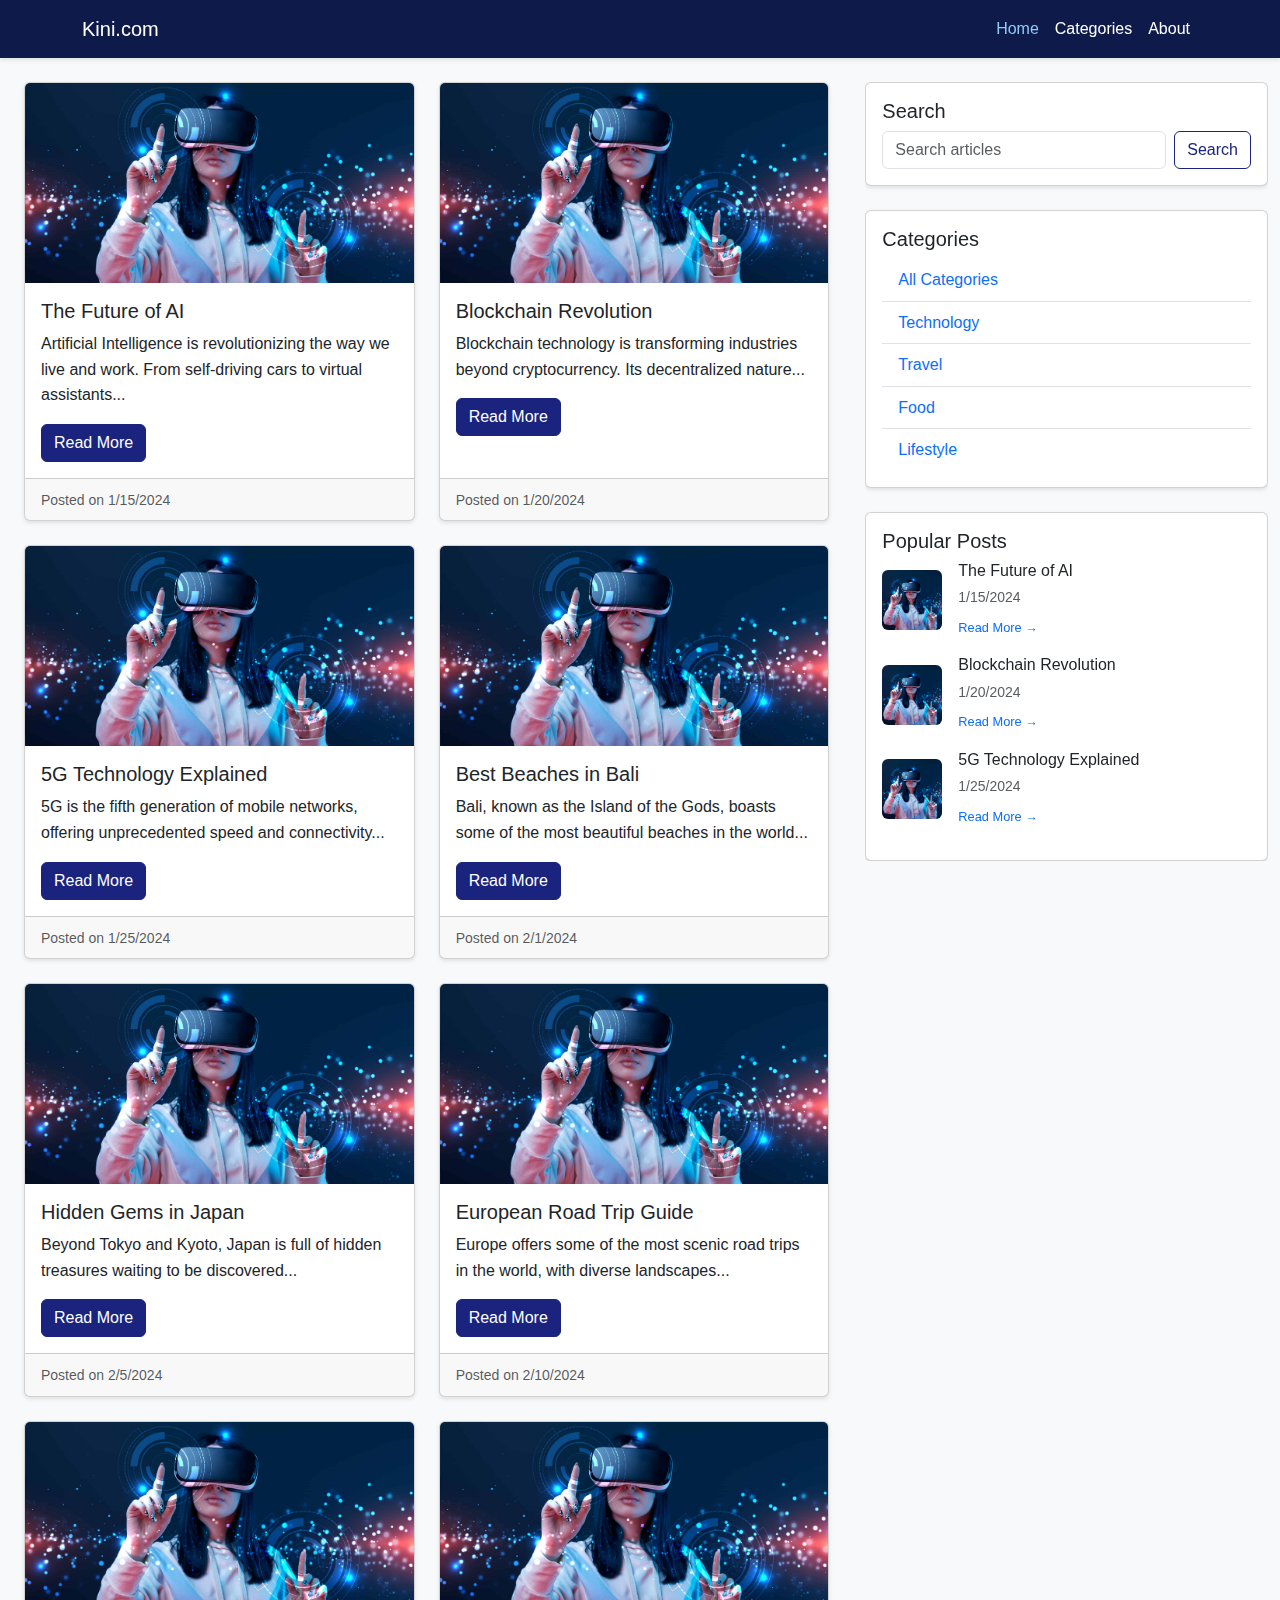
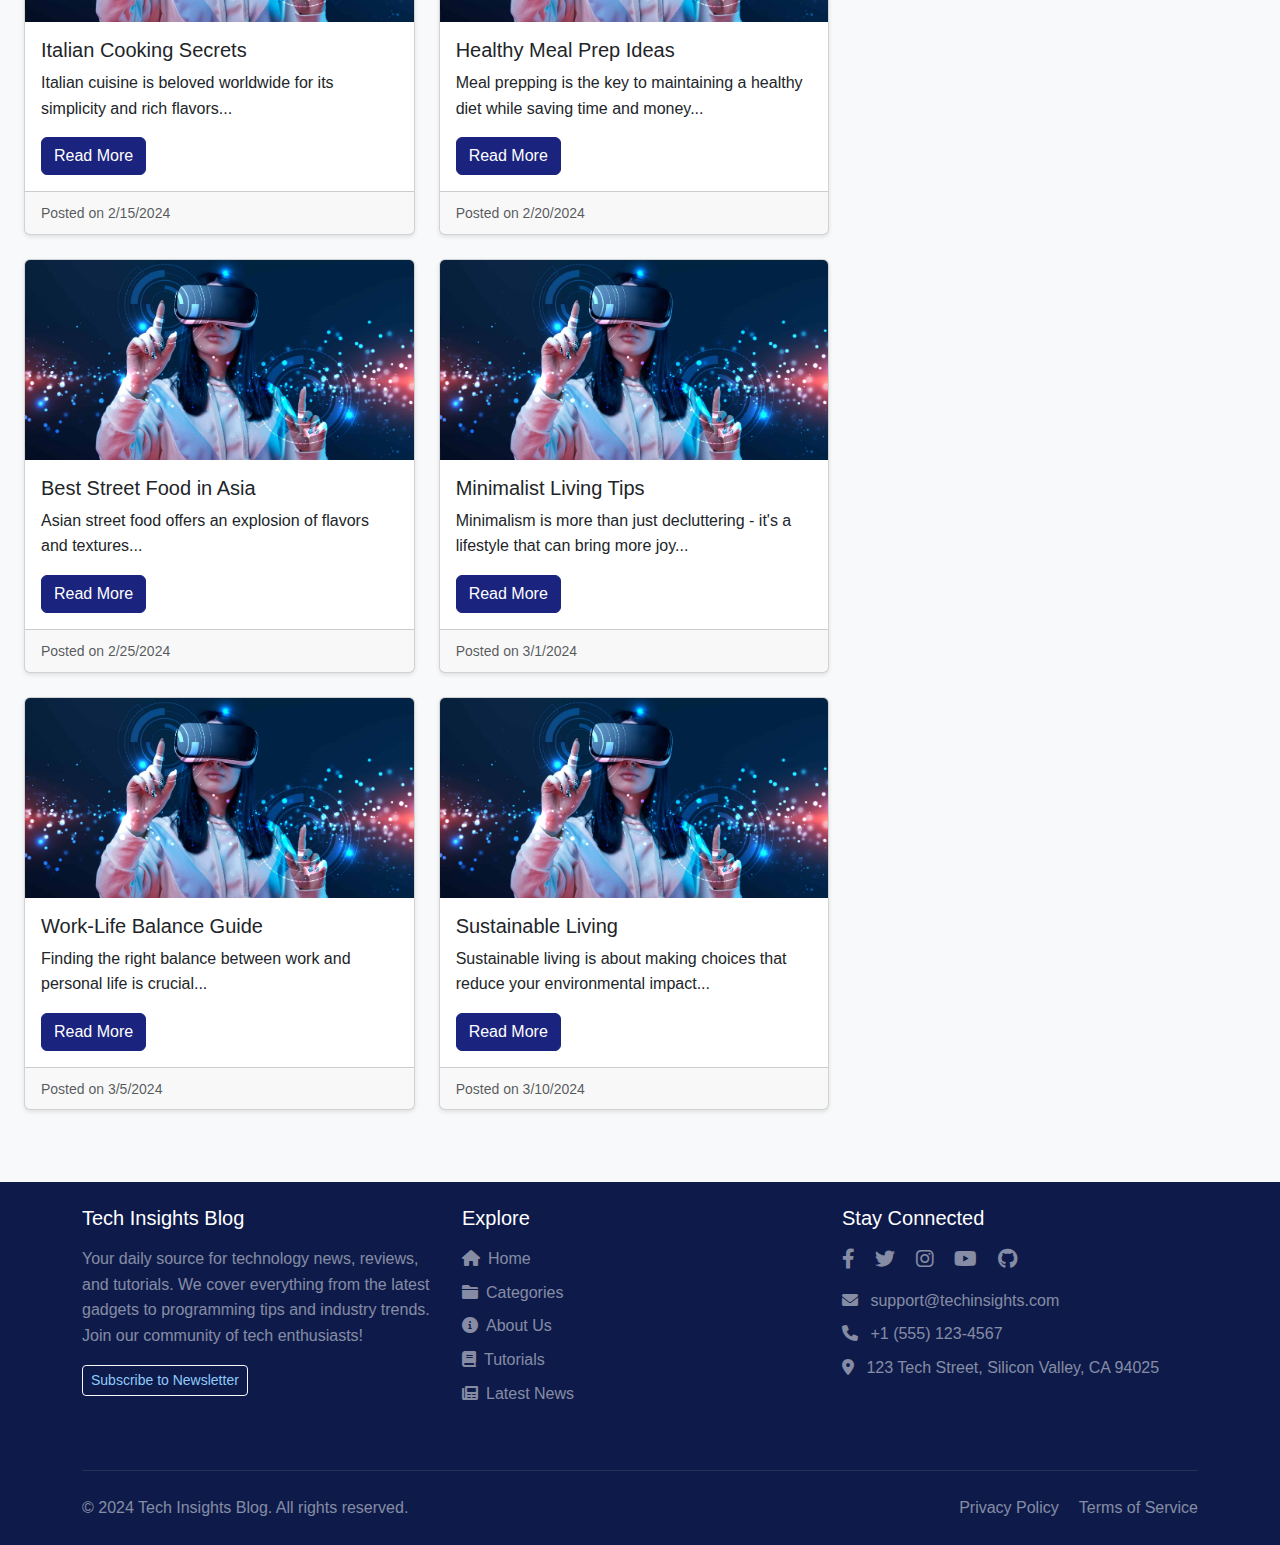
<file: index.html>
<!DOCTYPE html>
<html lang="en">
<head>
    <meta charset="UTF-8">
    <meta name="viewport" content="width=device-width, initial-scale=1.0">
    <title>Kini.com</title>
    <!-- Bootstrap CSS -->
    <link href="https://cdn.jsdelivr.net/npm/bootstrap@5.3.0/dist/css/bootstrap.min.css" rel="stylesheet">
    <!-- Font Awesome -->
    <link rel="stylesheet" href="https://cdnjs.cloudflare.com/ajax/libs/font-awesome/6.0.0/css/all.min.css">
    <!-- Custom CSS -->
    <link rel="stylesheet" href="styles.css">
</head>
<body>
    <!-- Navigation -->
    <nav class="navbar navbar-expand-lg navbar-dark bg-dark">
        <div class="container">
            <a class="navbar-brand" href="#">Kini.com</a>
            <button class="navbar-toggler" type="button" data-bs-toggle="collapse" data-bs-target="#navbarNav">
                <span class="navbar-toggler-icon"></span>
            </button>
            <div class="collapse navbar-collapse" id="navbarNav">
                <ul class="navbar-nav ms-auto">
                    <li class="nav-item">
                        <a class="nav-link active" href="#">Home</a>
                    </li>
                    <li class="nav-item">
                        <a class="nav-link" href="categories.html">Categories</a>
                    </li>
                    <li class="nav-item">
                        <a class="nav-link" href="about.html">About</a>
                    </li>
                </ul>
            </div>
        </div>
    </nav>

    <!-- Main Content -->
    <div class="container-fluid mt-4">
        <div class="row">
            <!-- Left Column - Main Content -->
            <div class="col-md-8">
                <div class="container">
                    <div class="row">
                        <!-- Article Card 1 -->
                        <div class="col-md-6 mb-4">
                            <div class="card h-100">
                                <img src="presenter.jpg" class="card-img-top" alt="Article Image">
                                <div class="card-body">
                                    <h5 class="card-title">Article Title 1</h5>
                                    <p class="card-text">Lorem ipsum dolor sit amet, consectetur adipiscing elit. Sed do eiusmod tempor incididunt ut labore et dolore magna aliqua.</p>
                                    <a href="article.html" class="btn btn-primary">Read More</a>
                                </div>
                                <div class="card-footer">
                                    <small class="text-muted">Posted on January 1, 2024</small>
                                </div>
                            </div>
                        </div>
                        <!-- Article Card 2 -->
                        <div class="col-md-6 mb-4">
                            <div class="card h-100">
                                <img src="presenter.jpg" class="card-img-top" alt="Article Image">
                                <div class="card-body">
                                    <h5 class="card-title">Article Title 2</h5>
                                    <p class="card-text">Ut enim ad minim veniam, quis nostrud exercitation ullamco laboris nisi ut aliquip ex ea commodo consequat.</p>
                                    <a href="article.html" class="btn btn-primary">Read More</a>
                                </div>
                                <div class="card-footer">
                                    <small class="text-muted">Posted on January 2, 2024</small>
                                </div>
                            </div>
                        </div>
                    </div>
                </div>
            </div>

            <!-- Right Column - Sidebar -->
            <div class="col-md-4">
                <div class="sticky-sidebar">
                    <!-- Search -->
                    <div class="card mb-4">
                        <div class="card-body">
                            <h5 class="card-title">Search</h5>
                            <form class="d-flex" onsubmit="handleSearch(event)">
                                <input class="form-control me-2" type="search" placeholder="Search articles" id="searchInput">
                                <button class="btn btn-outline-primary" type="submit">Search</button>
                            </form>
                        </div>
                    </div>

                    <!-- Categories -->
                    <div class="card mb-4">
                        <div class="card-body">
                            <h5 class="card-title">Categories</h5>
                            <ul class="list-group list-group-flush">
                                <li class="list-group-item">
                                    <a href="#" class="text-decoration-none category-link" data-category="all">All Categories</a>
                                </li>
                                <li class="list-group-item">
                                    <a href="#" class="text-decoration-none category-link" data-category="technology">Technology</a>
                                </li>
                                <li class="list-group-item">
                                    <a href="#" class="text-decoration-none category-link" data-category="travel">Travel</a>
                                </li>
                                <li class="list-group-item">
                                    <a href="#" class="text-decoration-none category-link" data-category="food">Food</a>
                                </li>
                                <li class="list-group-item">
                                    <a href="#" class="text-decoration-none category-link" data-category="lifestyle">Lifestyle</a>
                                </li>
                            </ul>
                        </div>
                    </div>

                    <!-- Popular Posts -->
                    <div class="card">
                        <div class="card-body">
                            <h5 class="card-title">Popular Posts</h5>
                            <div id="popularPosts">
                                <!-- Popular posts will be loaded here -->
                            </div>
                        </div>
                    </div>
                </div>
            </div>
        </div>
    </div>

    <!-- Footer -->
    <footer class="bg-dark text-white mt-5 py-4">
        <div class="container">
            <div class="row">
                <!-- About Section -->
                <div class="col-md-4 mb-4">
                    <h5 class="mb-3 text-white">Tech Insights Blog</h5>
                    <p class="text-white-50">Your daily source for technology news, reviews, and tutorials. We cover everything from the latest gadgets to programming tips and industry trends. Join our community of tech enthusiasts!</p>
                    <div class="mt-3">
                        <a href="#" class="btn btn-outline-light btn-sm">Subscribe to Newsletter</a>
                    </div>
                </div>

                <!-- Quick Links -->
                <div class="col-md-4 mb-4">
                    <h5 class="mb-3 text-white">Explore</h5>
                    <ul class="list-unstyled">
                        <li class="mb-2">
                            <a href="index.html" class="text-decoration-none text-white-50 hover-white">
                                <i class="fas fa-home me-2"></i>Home
                            </a>
                        </li>
                        <li class="mb-2">
                            <a href="categories.html" class="text-decoration-none text-white-50 hover-white">
                                <i class="fas fa-folder me-2"></i>Categories
                            </a>
                        </li>
                        <li class="mb-2">
                            <a href="about.html" class="text-decoration-none text-white-50 hover-white">
                                <i class="fas fa-info-circle me-2"></i>About Us
                            </a>
                        </li>
                        <li class="mb-2">
                            <a href="#" class="text-decoration-none text-white-50 hover-white">
                                <i class="fas fa-book me-2"></i>Tutorials
                            </a>
                        </li>
                        <li class="mb-2">
                            <a href="#" class="text-decoration-none text-white-50 hover-white">
                                <i class="fas fa-newspaper me-2"></i>Latest News
                            </a>
                        </li>
                    </ul>
                </div>

                <!-- Contact & Social -->
                <div class="col-md-4 mb-4">
                    <h5 class="mb-3 text-white">Stay Connected</h5>
                    <div class="mb-3">
                        <a href="#" class="text-decoration-none text-white-50 me-3 hover-white">
                            <i class="fab fa-facebook-f fa-lg"></i>
                        </a>
                        <a href="#" class="text-decoration-none text-white-50 me-3 hover-white">
                            <i class="fab fa-twitter fa-lg"></i>
                        </a>
                        <a href="#" class="text-decoration-none text-white-50 me-3 hover-white">
                            <i class="fab fa-instagram fa-lg"></i>
                        </a>
                        <a href="#" class="text-decoration-none text-white-50 me-3 hover-white">
                            <i class="fab fa-youtube fa-lg"></i>
                        </a>
                        <a href="#" class="text-decoration-none text-white-50 hover-white">
                            <i class="fab fa-github fa-lg"></i>
                        </a>
                    </div>
                    <div class="mb-2">
                        <i class="fas fa-envelope me-2 text-white-50"></i>
                        <span class="text-white-50">support@techinsights.com</span>
                    </div>
                    <div class="mb-2">
                        <i class="fas fa-phone me-2 text-white-50"></i>
                        <span class="text-white-50">+1 (555) 123-4567</span>
                    </div>
                    <div>
                        <i class="fas fa-map-marker-alt me-2 text-white-50"></i>
                        <span class="text-white-50">123 Tech Street, Silicon Valley, CA 94025</span>
                    </div>
                </div>
            </div>
            <hr class="my-4 border-secondary">
            <div class="row">
                <div class="col-md-6 text-center text-md-start">
                    <p class="mb-0 text-white-50">&copy; 2024 Tech Insights Blog. All rights reserved.</p>
                </div>
                <div class="col-md-6 text-center text-md-end">
                    <p class="mb-0">
                        <a href="#" class="text-decoration-none text-white-50 me-3 hover-white">Privacy Policy</a>
                        <a href="#" class="text-decoration-none text-white-50 hover-white">Terms of Service</a>
                    </p>
                </div>
            </div>
        </div>
    </footer>

    <!-- Bootstrap JS -->
    <script src="https://cdn.jsdelivr.net/npm/bootstrap@5.3.0/dist/js/bootstrap.bundle.min.js"></script>
    <script>
        // Sample articles data
        const articles = [
            { id: 1, title: "The Future of AI", category: "technology", date: "2024-01-15", image: "presenter.jpg", excerpt: "Artificial Intelligence is revolutionizing the way we live and work. From self-driving cars to virtual assistants..." },
            { id: 2, title: "Blockchain Revolution", category: "technology", date: "2024-01-20", image: "presenter.jpg", excerpt: "Blockchain technology is transforming industries beyond cryptocurrency. Its decentralized nature..." },
            { id: 3, title: "5G Technology Explained", category: "technology", date: "2024-01-25", image: "presenter.jpg", excerpt: "5G is the fifth generation of mobile networks, offering unprecedented speed and connectivity..." },
            { id: 4, title: "Best Beaches in Bali", category: "travel", date: "2024-02-01", image: "presenter.jpg", excerpt: "Bali, known as the Island of the Gods, boasts some of the most beautiful beaches in the world..." },
            { id: 5, title: "Hidden Gems in Japan", category: "travel", date: "2024-02-05", image: "presenter.jpg", excerpt: "Beyond Tokyo and Kyoto, Japan is full of hidden treasures waiting to be discovered..." },
            { id: 6, title: "European Road Trip Guide", category: "travel", date: "2024-02-10", image: "presenter.jpg", excerpt: "Europe offers some of the most scenic road trips in the world, with diverse landscapes..." },
            { id: 7, title: "Italian Cooking Secrets", category: "food", date: "2024-02-15", image: "presenter.jpg", excerpt: "Italian cuisine is beloved worldwide for its simplicity and rich flavors..." },
            { id: 8, title: "Healthy Meal Prep Ideas", category: "food", date: "2024-02-20", image: "presenter.jpg", excerpt: "Meal prepping is the key to maintaining a healthy diet while saving time and money..." },
            { id: 9, title: "Best Street Food in Asia", category: "food", date: "2024-02-25", image: "presenter.jpg", excerpt: "Asian street food offers an explosion of flavors and textures..." },
            { id: 10, title: "Minimalist Living Tips", category: "lifestyle", date: "2024-03-01", image: "presenter.jpg", excerpt: "Minimalism is more than just decluttering - it's a lifestyle that can bring more joy..." },
            { id: 11, title: "Work-Life Balance Guide", category: "lifestyle", date: "2024-03-05", image: "presenter.jpg", excerpt: "Finding the right balance between work and personal life is crucial..." },
            { id: 12, title: "Sustainable Living", category: "lifestyle", date: "2024-03-10", image: "presenter.jpg", excerpt: "Sustainable living is about making choices that reduce your environmental impact..." }
        ];

        // Function to filter articles by category
        function filterArticles(category) {
            const mainContent = document.querySelector('.col-md-8 .container .row');
            
            // Determine how many articles will be shown
            let filteredArticles = articles;
            if (category !== 'all') {
                filteredArticles = articles.filter(article => article.category === category);
            }
            const articleCount = filteredArticles.length;
            
            // Show skeleton loading
            let skeletonHtml = '';
            for (let i = 0; i < articleCount; i++) {
                skeletonHtml += `
                    <div class="col-md-6 mb-4">
                        <div class="card h-100">
                            <div class="placeholder-glow">
                                <div class="placeholder" style="height: 200px; width: 100%;"></div>
                            </div>
                            <div class="card-body">
                                <h5 class="card-title placeholder-glow">
                                    <span class="placeholder col-6"></span>
                                </h5>
                                <p class="card-text placeholder-glow">
                                    <span class="placeholder col-7"></span>
                                    <span class="placeholder col-4"></span>
                                    <span class="placeholder col-4"></span>
                                    <span class="placeholder col-6"></span>
                                </p>
                                <div class="placeholder-glow">
                                    <span class="placeholder col-3"></span>
                                </div>
                            </div>
                            <div class="card-footer">
                                <small class="text-muted placeholder-glow">
                                    <span class="placeholder col-4"></span>
                                </small>
                            </div>
                        </div>
                    </div>
                `;
            }
            mainContent.innerHTML = skeletonHtml;
            
            // Simulate loading delay
            setTimeout(() => {
                let html = '';
                filteredArticles.forEach(article => {
                    html += `
                        <div class="col-md-6 mb-4">
                            <div class="card h-100">
                                <img src="${article.image}" class="card-img-top" alt="${article.title}">
                                <div class="card-body">
                                    <h5 class="card-title">${article.title}</h5>
                                    <p class="card-text">${article.excerpt}</p>
                                    <a href="article.html?id=${article.id}" class="btn btn-primary">Read More</a>
                                </div>
                                <div class="card-footer">
                                    <small class="text-muted">Posted on ${new Date(article.date).toLocaleDateString()}</small>
                                </div>
                            </div>
                        </div>
                    `;
                });
                
                mainContent.innerHTML = html;
            }, 500); // 500ms delay to show loading state
        }

        // Function to handle search
        function handleSearch(event) {
            event.preventDefault();
            const searchTerm = document.getElementById('searchInput').value.toLowerCase();
            const mainContent = document.querySelector('.col-md-8 .container .row');
            
            // Show skeleton loading
            let skeletonHtml = '';
            for (let i = 0; i < 4; i++) {
                skeletonHtml += `
                    <div class="col-md-6 mb-4">
                        <div class="card h-100">
                            <div class="placeholder-glow">
                                <div class="placeholder" style="height: 200px; width: 100%;"></div>
                            </div>
                            <div class="card-body">
                                <h5 class="card-title placeholder-glow">
                                    <span class="placeholder col-6"></span>
                                </h5>
                                <p class="card-text placeholder-glow">
                                    <span class="placeholder col-7"></span>
                                    <span class="placeholder col-4"></span>
                                    <span class="placeholder col-4"></span>
                                    <span class="placeholder col-6"></span>
                                </p>
                                <div class="placeholder-glow">
                                    <span class="placeholder col-3"></span>
                                </div>
                            </div>
                            <div class="card-footer">
                                <small class="text-muted placeholder-glow">
                                    <span class="placeholder col-4"></span>
                                </small>
                            </div>
                        </div>
                    </div>
                `;
            }
            mainContent.innerHTML = skeletonHtml;
            
            // Simulate loading delay
            setTimeout(() => {
                const results = articles.filter(article => 
                    article.title.toLowerCase().includes(searchTerm) ||
                    article.category.toLowerCase().includes(searchTerm)
                );
                
                let html = '';
                if (results.length === 0) {
                    html = '<div class="col-12"><p>No articles found matching your search.</p></div>';
                } else {
                    results.forEach(article => {
                        html += `
                            <div class="col-md-6 mb-4">
                                <div class="card h-100">
                                    <img src="${article.image}" class="card-img-top" alt="${article.title}">
                                    <div class="card-body">
                                        <h5 class="card-title">${article.title}</h5>
                                        <p class="card-text">${article.excerpt}</p>
                                        <a href="article.html?id=${article.id}" class="btn btn-primary">Read More</a>
                                    </div>
                                    <div class="card-footer">
                                        <small class="text-muted">Posted on ${new Date(article.date).toLocaleDateString()}</small>
                                    </div>
                                </div>
                            </div>
                        `;
                    });
                }
                
                mainContent.innerHTML = html;
            }, 500); // 500ms delay to show loading state
        }

        // Function to load popular posts
        function loadPopularPosts() {
            const popularPostsDiv = document.getElementById('popularPosts');
            const popularArticles = articles.slice(0, 3); // Get first 3 articles as popular
            
            let html = '';
            popularArticles.forEach(article => {
                html += `
                    <a href="article.html?id=${article.id}" class="text-decoration-none text-dark">
                        <div class="popular-post-item mb-3">
                            <div class="d-flex align-items-center">
                                <div class="flex-shrink-0">
                                    <img src="${article.image}" class="rounded" style="width: 60px; height: 60px; object-fit: cover;" alt="${article.title}">
                                </div>
                                <div class="flex-grow-1 ms-3">
                                    <h6 class="mb-1">${article.title}</h6>
                                    <small class="text-muted">${new Date(article.date).toLocaleDateString()}</small>
                                    <div class="mt-1">
                                        <span class="text-primary" style="font-size: 0.8rem;">Read More →</span>
                                    </div>
                                </div>
                            </div>
                        </div>
                    </a>
                `;
            });
            
            popularPostsDiv.innerHTML = html;
        }

        // Add click event listeners to category links
        document.querySelectorAll('.category-link').forEach(link => {
            link.addEventListener('click', (e) => {
                e.preventDefault();
                const category = e.target.dataset.category;
                
                // Update active state
                document.querySelectorAll('.category-link').forEach(l => l.classList.remove('active'));
                e.target.classList.add('active');
                
                // Filter articles
                filterArticles(category);
            });
        });

        // Load popular posts when page loads
        loadPopularPosts();
        
        // Show all categories by default
        filterArticles('all');
        document.querySelector('.category-link[data-category="all"]').classList.add('active');
    </script>
</body>
</html>
</file>
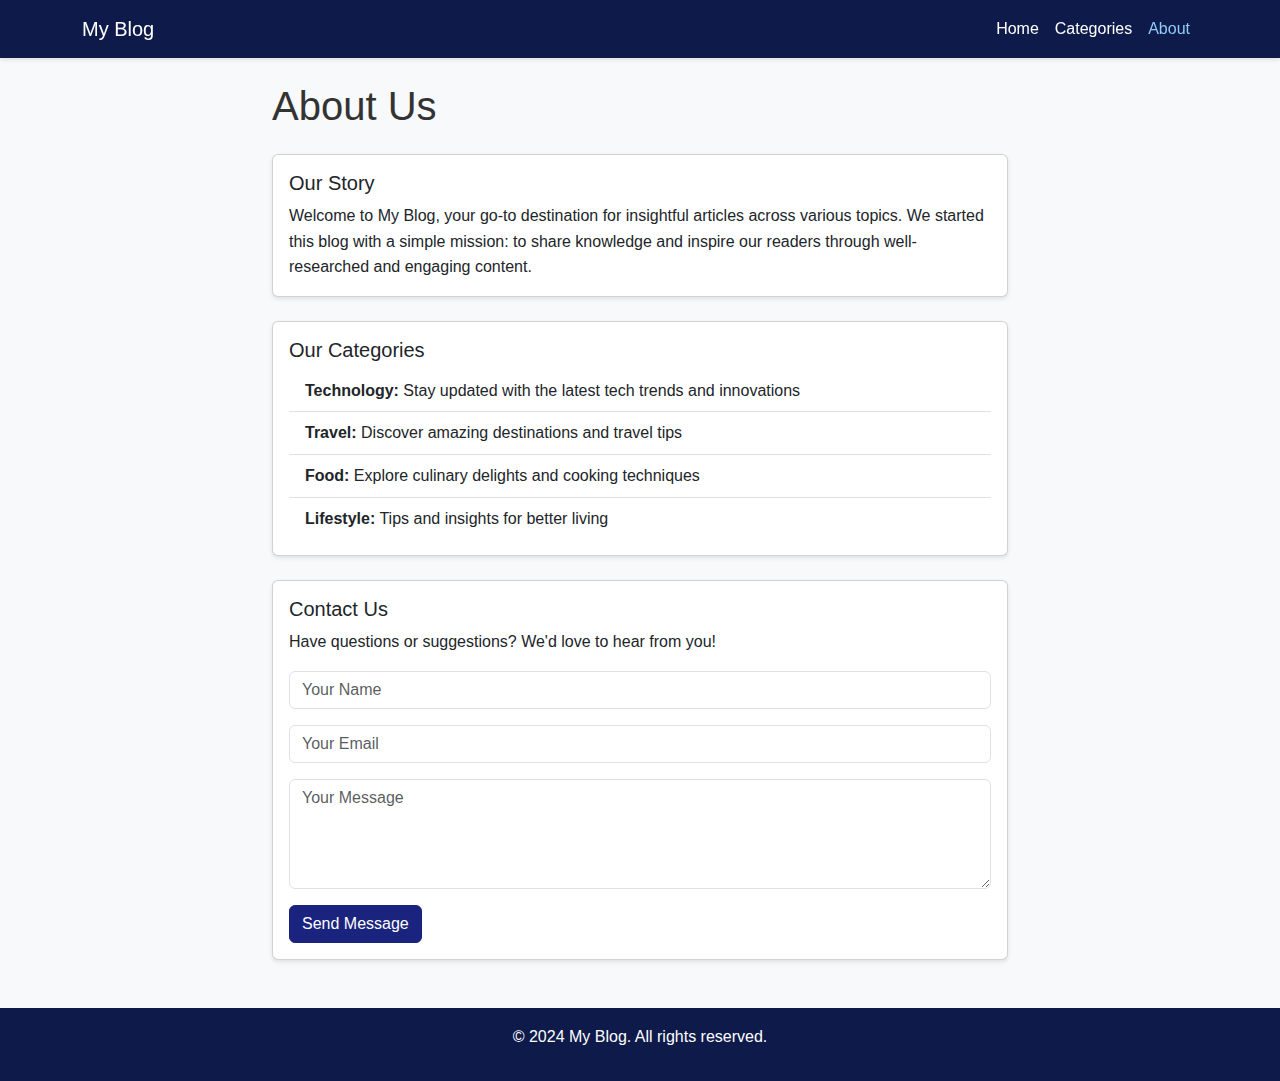
<file: about.html>
<!DOCTYPE html>
<html lang="en">
<head>
    <meta charset="UTF-8">
    <meta name="viewport" content="width=device-width, initial-scale=1.0">
    <title>About - Kini.com</title>
    <link href="https://cdn.jsdelivr.net/npm/bootstrap@5.3.0/dist/css/bootstrap.min.css" rel="stylesheet">
    <link rel="stylesheet" href="styles.css">
</head>
<body>
    <!-- Navigation -->
    <nav class="navbar navbar-expand-lg navbar-dark bg-dark">
        <div class="container">
            <a class="navbar-brand" href="index.html">My Blog</a>
            <button class="navbar-toggler" type="button" data-bs-toggle="collapse" data-bs-target="#navbarNav">
                <span class="navbar-toggler-icon"></span>
            </button>
            <div class="collapse navbar-collapse" id="navbarNav">
                <ul class="navbar-nav ms-auto">
                    <li class="nav-item">
                        <a class="nav-link" href="index.html">Home</a>
                    </li>
                    <li class="nav-item">
                        <a class="nav-link" href="categories.html">Categories</a>
                    </li>
                    <li class="nav-item">
                        <a class="nav-link active" href="about.html">About</a>
                    </li>
                </ul>
            </div>
        </div>
    </nav>

    <div class="container mt-4">
        <div class="row">
            <div class="col-lg-8 mx-auto">
                <h1 class="mb-4">About Us</h1>
                <div class="card mb-4">
                    <div class="card-body">
                        <h5 class="card-title">Our Story</h5>
                        <p class="card-text">Welcome to My Blog, your go-to destination for insightful articles across various topics. We started this blog with a simple mission: to share knowledge and inspire our readers through well-researched and engaging content.</p>
                    </div>
                </div>
                
                <div class="card mb-4">
                    <div class="card-body">
                        <h5 class="card-title">Our Categories</h5>
                        <ul class="list-group list-group-flush">
                            <li class="list-group-item">
                                <strong>Technology:</strong> Stay updated with the latest tech trends and innovations
                            </li>
                            <li class="list-group-item">
                                <strong>Travel:</strong> Discover amazing destinations and travel tips
                            </li>
                            <li class="list-group-item">
                                <strong>Food:</strong> Explore culinary delights and cooking techniques
                            </li>
                            <li class="list-group-item">
                                <strong>Lifestyle:</strong> Tips and insights for better living
                            </li>
                        </ul>
                    </div>
                </div>

                <div class="card">
                    <div class="card-body">
                        <h5 class="card-title">Contact Us</h5>
                        <p class="card-text">Have questions or suggestions? We'd love to hear from you!</p>
                        <form>
                            <div class="mb-3">
                                <input type="text" class="form-control" placeholder="Your Name" required>
                            </div>
                            <div class="mb-3">
                                <input type="email" class="form-control" placeholder="Your Email" required>
                            </div>
                            <div class="mb-3">
                                <textarea class="form-control" rows="4" placeholder="Your Message" required></textarea>
                            </div>
                            <button type="submit" class="btn btn-primary">Send Message</button>
                        </form>
                    </div>
                </div>
            </div>
        </div>
    </div>

    <footer class="bg-dark text-white mt-5 py-3">
        <div class="container text-center">
            <p>&copy; 2024 My Blog. All rights reserved.</p>
        </div>
    </footer>

    <script src="https://cdn.jsdelivr.net/npm/bootstrap@5.3.0/dist/js/bootstrap.bundle.min.js"></script>
</body>
</html>
</file>
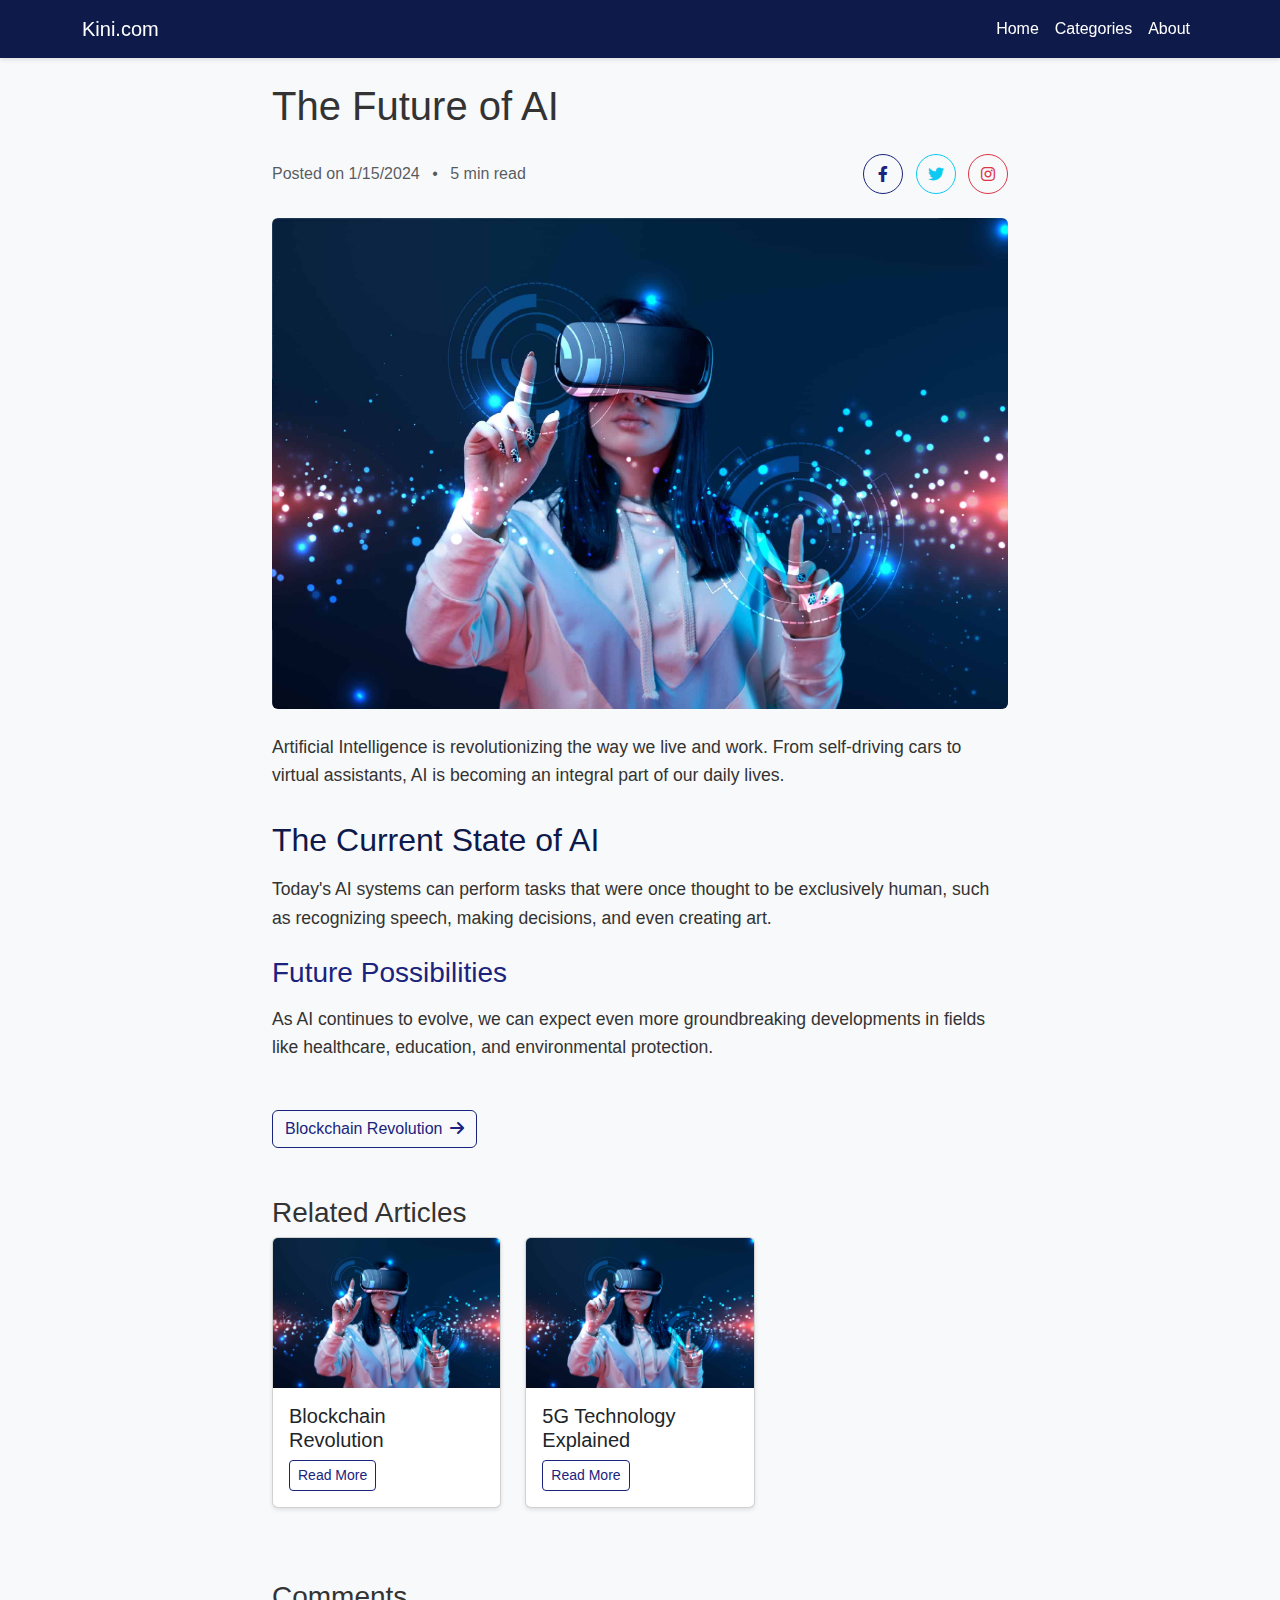
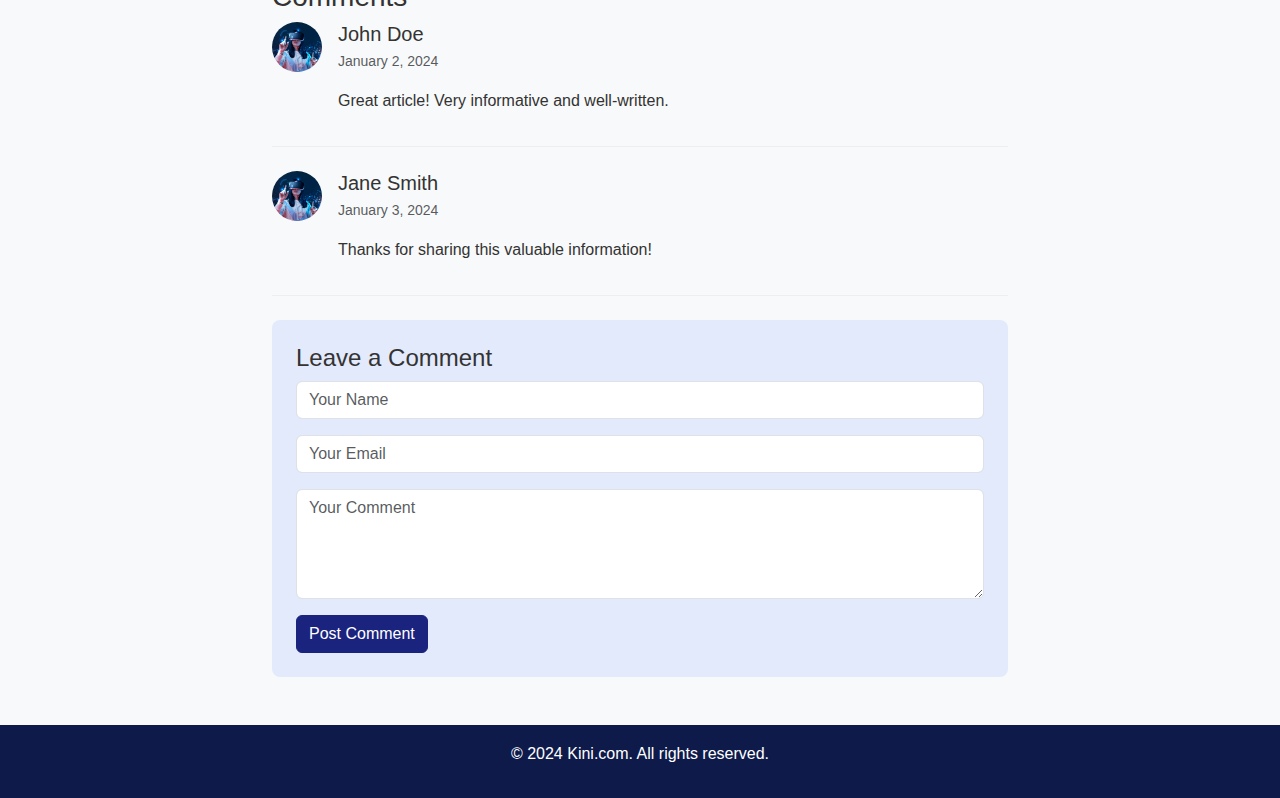
<file: article.html>
<!DOCTYPE html>
<html lang="en">
<head>
    <meta charset="UTF-8">
    <meta name="viewport" content="width=device-width, initial-scale=1.0">
    <title>Article Title - Kini.com</title>
    <!-- Bootstrap CSS -->
    <link href="https://cdn.jsdelivr.net/npm/bootstrap@5.3.0/dist/css/bootstrap.min.css" rel="stylesheet">
    <!-- Font Awesome for social icons -->
    <link rel="stylesheet" href="https://cdnjs.cloudflare.com/ajax/libs/font-awesome/6.0.0/css/all.min.css">
    <!-- Custom CSS -->
    <link rel="stylesheet" href="styles.css">
</head>
<body>
    <!-- Navigation -->
    <nav class="navbar navbar-expand-lg navbar-dark bg-dark">
        <div class="container">
            <a class="navbar-brand" href="index.html">Kini.com</a>
            <button class="navbar-toggler" type="button" data-bs-toggle="collapse" data-bs-target="#navbarNav">
                <span class="navbar-toggler-icon"></span>
            </button>
            <div class="collapse navbar-collapse" id="navbarNav">
                <ul class="navbar-nav ms-auto">
                    <li class="nav-item">
                        <a class="nav-link" href="index.html">Home</a>
                    </li>
                    <li class="nav-item">
                        <a class="nav-link" href="#">Categories</a>
                    </li>
                    <li class="nav-item">
                        <a class="nav-link" href="#">About</a>
                    </li>
                </ul>
            </div>
        </div>
    </nav>

    <!-- Article Content -->
    <div class="container mt-4">
        <div class="row">
            <div class="col-lg-8 mx-auto">
                <!-- Article Header -->
                <article>
                    <h1 class="mb-4">Article Title</h1>
                    <div class="d-flex justify-content-between align-items-center mb-4">
                        <div class="text-muted">
                            <span>Posted on January 1, 2024</span>
                            <span class="mx-2">•</span>
                            <span>5 min read</span>
                        </div>
                        <div class="share-buttons">
                            <button class="btn btn-outline-primary me-2" onclick="shareOnFacebook()">
                                <i class="fab fa-facebook-f"></i>
                            </button>
                            <button class="btn btn-outline-info me-2" onclick="shareOnTwitter()">
                                <i class="fab fa-twitter"></i>
                            </button>
                            <button class="btn btn-outline-danger" onclick="shareOnInstagram()">
                                <i class="fab fa-instagram"></i>
                            </button>
                        </div>
                    </div>

                    <!-- Featured Image -->
                    <img src="presenter.jpg" class="img-fluid rounded mb-4" alt="Article Image">

                    <!-- Article Content -->
                    <div class="article-content">
                        <p>Lorem ipsum dolor sit amet, consectetur adipiscing elit. Sed do eiusmod tempor incididunt ut labore et dolore magna aliqua. Ut enim ad minim veniam, quis nostrud exercitation ullamco laboris nisi ut aliquip ex ea commodo consequat.</p>
                        
                        <h2>Subheading</h2>
                        <p>Duis aute irure dolor in reprehenderit in voluptate velit esse cillum dolore eu fugiat nulla pariatur. Excepteur sint occaecat cupidatat non proident, sunt in culpa qui officia deserunt mollit anim id est laborum.</p>
                        
                        <h3>Another Subheading</h3>
                        <p>Sed ut perspiciatis unde omnis iste natus error sit voluptatem accusantium doloremque laudantium, totam rem aperiam, eaque ipsa quae ab illo inventore veritatis et quasi architecto beatae vitae dicta sunt explicabo.</p>
                    </div>

                    <!-- Article Navigation -->
                    <div class="article-navigation mt-5">
                        <div class="d-flex justify-content-between">
                            <a href="#" class="btn btn-outline-primary">
                                <i class="fas fa-arrow-left me-2"></i>Previous Article
                            </a>
                            <a href="#" class="btn btn-outline-primary">
                                Next Article<i class="fas fa-arrow-right ms-2"></i>
                            </a>
                        </div>
                    </div>

                    <!-- Related Articles -->
                    <div class="related-articles mt-5">
                        <h3>Related Articles</h3>
                        <div class="row">
                            <div class="col-md-4 mb-4">
                                <div class="card">
                                    <img src="presenter.jpg" class="card-img-top" alt="Related Article">
                                    <div class="card-body">
                                        <h5 class="card-title">Related Article 1</h5>
                                        <a href="#" class="btn btn-sm btn-outline-primary">Read More</a>
                                    </div>
                                </div>
                            </div>
                            <div class="col-md-4 mb-4">
                                <div class="card">
                                    <img src="presenter.jpg" class="card-img-top" alt="Related Article">
                                    <div class="card-body">
                                        <h5 class="card-title">Related Article 2</h5>
                                        <a href="#" class="btn btn-sm btn-outline-primary">Read More</a>
                                    </div>
                                </div>
                            </div>
                            <div class="col-md-4 mb-4">
                                <div class="card">
                                    <img src="presenter.jpg" class="card-img-top" alt="Related Article">
                                    <div class="card-body">
                                        <h5 class="card-title">Related Article 3</h5>
                                        <a href="#" class="btn btn-sm btn-outline-primary">Read More</a>
                                    </div>
                                </div>
                            </div>
                        </div>
                    </div>

                    <!-- Comments Section -->
                    <div class="comments-section mt-5">
                        <h3>Comments</h3>
                        <div class="comment mb-4">
                            <div class="d-flex">
                                <img src="presenter.jpg" class="rounded-circle me-3" alt="User">
                                <div>
                                    <h5 class="mb-1">John Doe</h5>
                                    <p class="text-muted small">January 2, 2024</p>
                                    <p>Great article! Very informative and well-written.</p>
                                </div>
                            </div>
                        </div>
                        <div class="comment mb-4">
                            <div class="d-flex">
                                <img src="presenter.jpg" class="rounded-circle me-3" alt="User">
                                <div>
                                    <h5 class="mb-1">Jane Smith</h5>
                                    <p class="text-muted small">January 3, 2024</p>
                                    <p>Thanks for sharing this valuable information!</p>
                                </div>
                            </div>
                        </div>

                        <!-- Comment Form -->
                        <div class="comment-form mt-4">
                            <h4>Leave a Comment</h4>
                            <form onsubmit="handleComment(event)">
                                <div class="mb-3">
                                    <input type="text" class="form-control" placeholder="Your Name" id="commentName" required>
                                </div>
                                <div class="mb-3">
                                    <input type="email" class="form-control" placeholder="Your Email" id="commentEmail" required>
                                </div>
                                <div class="mb-3">
                                    <textarea class="form-control" rows="4" placeholder="Your Comment" id="commentText" required></textarea>
                                </div>
                                <button type="submit" class="btn btn-primary">Post Comment</button>
                            </form>
                        </div>
                    </div>
                </article>
            </div>
        </div>
    </div>

    <!-- Footer -->
    <footer class="bg-dark text-white mt-5 py-3">
        <div class="container text-center">
            <p>&copy; 2024 Kini.com. All rights reserved.</p>
        </div>
    </footer>

    <!-- Bootstrap JS -->
    <script src="https://cdn.jsdelivr.net/npm/bootstrap@5.3.0/dist/js/bootstrap.bundle.min.js"></script>
    <script>
        // Sample articles data
        const articles = [
            { 
                id: 1, 
                title: "The Future of AI", 
                category: "technology",
                date: "2024-01-15",
                image: "presenter.jpg",
                content: `
                    <p>Artificial Intelligence is revolutionizing the way we live and work. From self-driving cars to virtual assistants, AI is becoming an integral part of our daily lives.</p>
                    <h2>The Current State of AI</h2>
                    <p>Today's AI systems can perform tasks that were once thought to be exclusively human, such as recognizing speech, making decisions, and even creating art.</p>
                    <h3>Future Possibilities</h3>
                    <p>As AI continues to evolve, we can expect even more groundbreaking developments in fields like healthcare, education, and environmental protection.</p>
                `
            },
            { 
                id: 2, 
                title: "Blockchain Revolution", 
                category: "technology",
                date: "2024-01-20",
                image: "presenter.jpg",
                content: `
                    <p>Blockchain technology is transforming industries beyond cryptocurrency. Its decentralized nature offers new possibilities for secure and transparent transactions.</p>
                    <h2>Understanding Blockchain</h2>
                    <p>At its core, blockchain is a distributed ledger that records transactions across multiple computers, making it nearly impossible to alter historical data.</p>
                    <h3>Real-World Applications</h3>
                    <p>From supply chain management to voting systems, blockchain is finding applications in various sectors, promising increased efficiency and security.</p>
                `
            },
            { 
                id: 3, 
                title: "5G Technology Explained", 
                category: "technology",
                date: "2024-01-25",
                image: "presenter.jpg",
                content: `
                    <p>5G is the fifth generation of mobile networks, offering unprecedented speed and connectivity. It's set to revolutionize how we interact with technology.</p>
                    <h2>What Makes 5G Special?</h2>
                    <p>With speeds up to 100 times faster than 4G, 5G enables new applications like augmented reality, remote surgery, and smart cities.</p>
                    <h3>The Future of Connectivity</h3>
                    <p>As 5G networks expand globally, we're entering a new era of digital transformation that will impact every aspect of our lives.</p>
                `
            },
            { 
                id: 4, 
                title: "Best Beaches in Bali", 
                category: "travel",
                date: "2024-02-01",
                image: "presenter.jpg",
                content: `
                    <p>Bali, known as the Island of the Gods, boasts some of the most beautiful beaches in the world. From white sand to black sand beaches, there's something for everyone.</p>
                    <h2>Top Beach Destinations</h2>
                    <p>Kuta Beach offers great surfing, while Nusa Dua provides luxury resorts and calm waters perfect for swimming.</p>
                    <h3>Hidden Gems</h3>
                    <p>For those seeking tranquility, visit the lesser-known beaches like Green Bowl Beach or Nyang Nyang Beach.</p>
                `
            },
            { 
                id: 5, 
                title: "Hidden Gems in Japan", 
                category: "travel",
                date: "2024-02-05",
                image: "presenter.jpg",
                content: `
                    <p>Beyond Tokyo and Kyoto, Japan is full of hidden treasures waiting to be discovered by adventurous travelers.</p>
                    <h2>Off-the-Beaten-Path Destinations</h2>
                    <p>From the art island of Naoshima to the historic streets of Kanazawa, these lesser-known destinations offer authentic Japanese experiences.</p>
                    <h3>Local Experiences</h3>
                    <p>Discover traditional crafts, local cuisine, and unique cultural experiences that most tourists miss.</p>
                `
            },
            { 
                id: 6, 
                title: "European Road Trip Guide", 
                category: "travel",
                date: "2024-02-10",
                image: "presenter.jpg",
                content: `
                    <p>Europe offers some of the most scenic road trips in the world, with diverse landscapes and rich cultural experiences along the way.</p>
                    <h2>Best Routes</h2>
                    <p>From the Amalfi Coast to the Scottish Highlands, discover the most breathtaking road trip routes in Europe.</p>
                    <h3>Planning Tips</h3>
                    <p>Learn how to plan the perfect European road trip, including border crossings, toll roads, and must-see attractions.</p>
                `
            },
            { 
                id: 7, 
                title: "Italian Cooking Secrets", 
                category: "food",
                date: "2024-02-15",
                image: "presenter.jpg",
                content: `
                    <p>Italian cuisine is beloved worldwide for its simplicity and rich flavors. Learn the secrets behind authentic Italian cooking.</p>
                    <h2>Essential Ingredients</h2>
                    <p>Discover the key ingredients that make Italian food special, from high-quality olive oil to fresh herbs and aged cheeses.</p>
                    <h3>Classic Recipes</h3>
                    <p>Master the art of making perfect pasta, authentic pizza, and traditional Italian desserts.</p>
                `
            },
            { 
                id: 8, 
                title: "Healthy Meal Prep Ideas", 
                category: "food",
                date: "2024-02-20",
                image: "presenter.jpg",
                content: `
                    <p>Meal prepping is the key to maintaining a healthy diet while saving time and money. Learn how to make it work for you.</p>
                    <h2>Planning Your Meals</h2>
                    <p>Discover how to create balanced meal plans that keep you satisfied and energized throughout the week.</p>
                    <h3>Storage Tips</h3>
                    <p>Learn the best ways to store prepped meals to maintain freshness and flavor.</p>
                `
            },
            { 
                id: 9, 
                title: "Best Street Food in Asia", 
                category: "food",
                date: "2024-02-25",
                image: "presenter.jpg",
                content: `
                    <p>Asian street food offers an explosion of flavors and textures. Explore the best street food destinations across Asia.</p>
                    <h2>Must-Try Dishes</h2>
                    <p>From Thai pad thai to Japanese takoyaki, discover the iconic street foods you shouldn't miss.</p>
                    <h3>Food Safety Tips</h3>
                    <p>Learn how to enjoy street food safely while traveling in Asia.</p>
                `
            },
            { 
                id: 10, 
                title: "Minimalist Living Tips", 
                category: "lifestyle",
                date: "2024-03-01",
                image: "presenter.jpg",
                content: `
                    <p>Minimalism is more than just decluttering - it's a lifestyle that can bring more joy and less stress to your life.</p>
                    <h2>Getting Started</h2>
                    <p>Learn practical steps to begin your minimalist journey, from decluttering to changing your shopping habits.</p>
                    <h3>Sustainable Minimalism</h3>
                    <p>Discover how minimalism can help reduce your environmental impact while improving your quality of life.</p>
                `
            },
            { 
                id: 11, 
                title: "Work-Life Balance Guide", 
                category: "lifestyle",
                date: "2024-03-05",
                image: "presenter.jpg",
                content: `
                    <p>Finding the right balance between work and personal life is crucial for long-term happiness and success.</p>
                    <h2>Setting Boundaries</h2>
                    <p>Learn how to establish healthy boundaries between work and personal time.</p>
                    <h3>Time Management</h3>
                    <p>Discover effective strategies for managing your time and reducing stress.</p>
                `
            },
            { 
                id: 12, 
                title: "Sustainable Living", 
                category: "lifestyle",
                date: "2024-03-10",
                image: "presenter.jpg",
                content: `
                    <p>Sustainable living is about making choices that reduce your environmental impact while improving your quality of life.</p>
                    <h2>Simple Changes</h2>
                    <p>Discover easy ways to make your daily routine more sustainable, from reducing waste to conserving energy.</p>
                    <h3>Long-Term Impact</h3>
                    <p>Learn how small changes in your lifestyle can contribute to a healthier planet.</p>
                `
            }
        ];

        function loadArticle() {
            const urlParams = new URLSearchParams(window.location.search);
            const articleId = parseInt(urlParams.get('id')) || 1;
            const article = articles.find(a => a.id === articleId) || articles[0];
            
            // Update article content
            document.title = `${article.title} - Kini.com`;
            document.querySelector('h1').textContent = article.title;
            document.querySelector('.text-muted span').textContent = `Posted on ${new Date(article.date).toLocaleDateString()}`;
            document.querySelector('.article-content').innerHTML = article.content;
            
            // Update navigation links
            const prevArticle = articles.find(a => a.id === articleId - 1);
            const nextArticle = articles.find(a => a.id === articleId + 1);
            
            const prevLink = document.querySelector('.article-navigation a:first-child');
            const nextLink = document.querySelector('.article-navigation a:last-child');
            
            if (prevArticle) {
                prevLink.href = `article.html?id=${prevArticle.id}`;
                prevLink.innerHTML = `<i class="fas fa-arrow-left me-2"></i>${prevArticle.title}`;
            } else {
                prevLink.style.display = 'none';
            }
            
            if (nextArticle) {
                nextLink.href = `article.html?id=${nextArticle.id}`;
                nextLink.innerHTML = `${nextArticle.title}<i class="fas fa-arrow-right ms-2"></i>`;
            } else {
                nextLink.style.display = 'none';
            }
            
            // Update related articles
            const relatedArticles = articles
                .filter(a => a.category === article.category && a.id !== article.id)
                .slice(0, 3);
            
            const relatedArticlesDiv = document.querySelector('.related-articles .row');
            let html = '';
            
            relatedArticles.forEach(relatedArticle => {
                html += `
                    <div class="col-md-4 mb-4">
                        <div class="card">
                            <img src="${relatedArticle.image}" class="card-img-top" alt="${relatedArticle.title}">
                            <div class="card-body">
                                <h5 class="card-title">${relatedArticle.title}</h5>
                                <a href="article.html?id=${relatedArticle.id}" class="btn btn-sm btn-outline-primary">Read More</a>
                            </div>
                        </div>
                    </div>
                `;
            });
            
            relatedArticlesDiv.innerHTML = html;
        }

        // Load article when page loads
        loadArticle();

        function shareOnFacebook() {
            const url = encodeURIComponent(window.location.href);
            window.open(`https://www.facebook.com/sharer/sharer.php?u=${url}`, '_blank');
        }

        function shareOnTwitter() {
            const url = encodeURIComponent(window.location.href);
            const title = encodeURIComponent(document.title);
            window.open(`https://twitter.com/intent/tweet?url=${url}&text=${title}`, '_blank');
        }

        function shareOnInstagram() {
            alert('Instagram sharing is not available for web articles. Please use the Instagram app to share.');
        }

        function handleComment(event) {
            event.preventDefault();
            const name = document.getElementById('commentName').value;
            const email = document.getElementById('commentEmail').value;
            const text = document.getElementById('commentText').value;
            
            // Membuat elemen komentar baru
            const commentSection = document.querySelector('.comments-section');
            const commentFormDiv = document.querySelector('.comment-form');
            const newComment = document.createElement('div');
            newComment.className = 'comment mb-4';
            newComment.innerHTML = `
                <div class="d-flex">
                    <img src="presenter.jpg" class="rounded-circle me-3" alt="User">
                    <div>
                        <h5 class="mb-1">${name}</h5>
                        <p class="text-muted small">${new Date().toLocaleDateString()}</p>
                        <p>${text}</p>
                    </div>
                </div>
            `;
            // Sisipkan komentar baru sebelum form
            commentSection.insertBefore(newComment, commentFormDiv);
            
            // Clear the form
            document.getElementById('commentName').value = '';
            document.getElementById('commentEmail').value = '';
            document.getElementById('commentText').value = '';
        }
    </script>
</body>
</html>
</file>
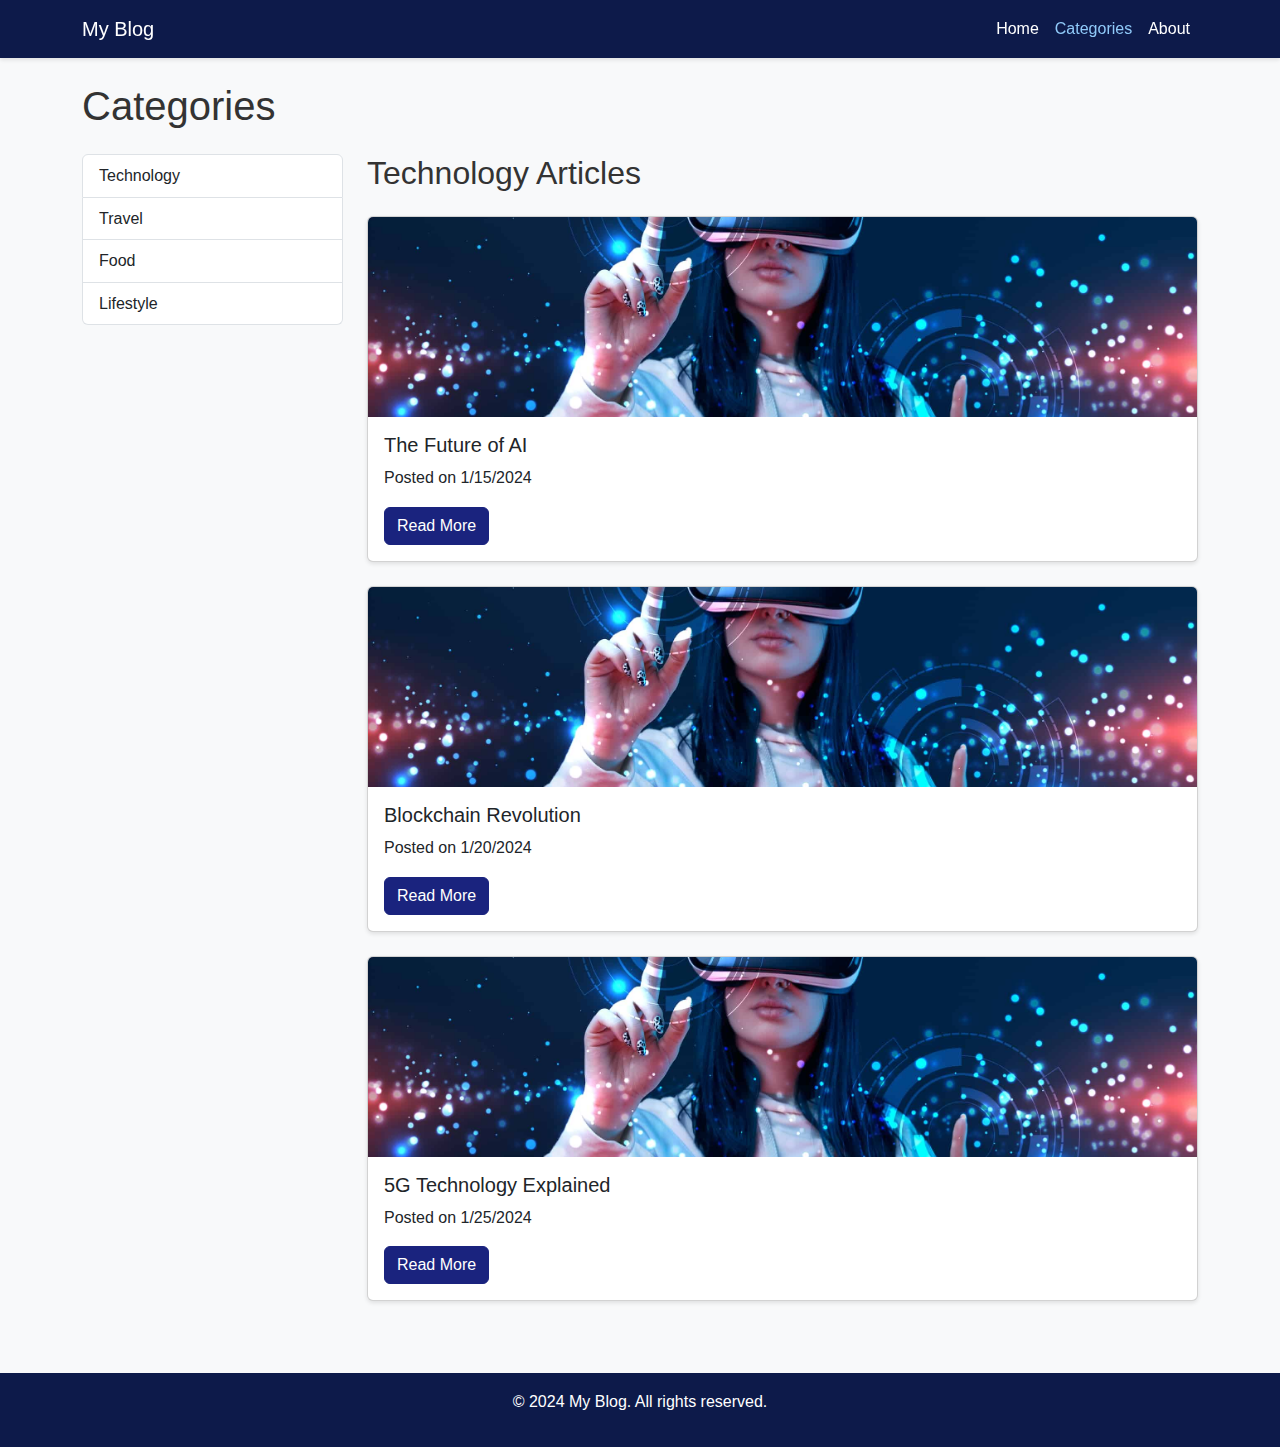
<file: categories.html>
<!DOCTYPE html>
<html lang="en">
<head>
    <meta charset="UTF-8">
    <meta name="viewport" content="width=device-width, initial-scale=1.0">
    <title>Categories - Kini.com</title>
    <link href="https://cdn.jsdelivr.net/npm/bootstrap@5.3.0/dist/css/bootstrap.min.css" rel="stylesheet">
    <link rel="stylesheet" href="styles.css">
</head>
<body>
    <!-- Navigation -->
    <nav class="navbar navbar-expand-lg navbar-dark bg-dark">
        <div class="container">
            <a class="navbar-brand" href="index.html">My Blog</a>
            <button class="navbar-toggler" type="button" data-bs-toggle="collapse" data-bs-target="#navbarNav">
                <span class="navbar-toggler-icon"></span>
            </button>
            <div class="collapse navbar-collapse" id="navbarNav">
                <ul class="navbar-nav ms-auto">
                    <li class="nav-item">
                        <a class="nav-link" href="index.html">Home</a>
                    </li>
                    <li class="nav-item">
                        <a class="nav-link active" href="categories.html">Categories</a>
                    </li>
                    <li class="nav-item">
                        <a class="nav-link" href="about.html">About</a>
                    </li>
                </ul>
            </div>
        </div>
    </nav>

    <div class="container mt-4">
        <h1 class="mb-4">Categories</h1>
        <div class="row">
            <div class="col-md-3">
                <div class="list-group">
                    <a href="categories.html?category=technology" class="list-group-item list-group-item-action">Technology</a>
                    <a href="categories.html?category=travel" class="list-group-item list-group-item-action">Travel</a>
                    <a href="categories.html?category=food" class="list-group-item list-group-item-action">Food</a>
                    <a href="categories.html?category=lifestyle" class="list-group-item list-group-item-action">Lifestyle</a>
                </div>
            </div>
            <div class="col-md-9">
                <div id="categoryContent">
                    <!-- Content will be loaded dynamically -->
                </div>
            </div>
        </div>
    </div>

    <footer class="bg-dark text-white mt-5 py-3">
        <div class="container text-center">
            <p>&copy; 2024 My Blog. All rights reserved.</p>
        </div>
    </footer>

    <script src="https://cdn.jsdelivr.net/npm/bootstrap@5.3.0/dist/js/bootstrap.bundle.min.js"></script>
    <script>
        const articles = {
            technology: [
                { id: 1, title: "The Future of AI", date: "2024-01-15", image: "presenter.jpg" },
                { id: 2, title: "Blockchain Revolution", date: "2024-01-20", image: "presenter.jpg" },
                { id: 3, title: "5G Technology Explained", date: "2024-01-25", image: "presenter.jpg" }
            ],
            travel: [
                { id: 4, title: "Best Beaches in Bali", date: "2024-02-01", image: "presenter.jpg" },
                { id: 5, title: "Hidden Gems in Japan", date: "2024-02-05", image: "presenter.jpg" },
                { id: 6, title: "European Road Trip Guide", date: "2024-02-10", image: "presenter.jpg" }
            ],
            food: [
                { id: 7, title: "Italian Cooking Secrets", date: "2024-02-15", image: "presenter.jpg" },
                { id: 8, title: "Healthy Meal Prep Ideas", date: "2024-02-20", image: "presenter.jpg" },
                { id: 9, title: "Best Street Food in Asia", date: "2024-02-25", image: "presenter.jpg" }
            ],
            lifestyle: [
                { id: 10, title: "Minimalist Living Tips", date: "2024-03-01", image: "presenter.jpg" },
                { id: 11, title: "Work-Life Balance Guide", date: "2024-03-05", image: "presenter.jpg" },
                { id: 12, title: "Sustainable Living", date: "2024-03-10", image: "presenter.jpg" }
            ]
        };

        function loadCategoryContent() {
            const urlParams = new URLSearchParams(window.location.search);
            const category = urlParams.get('category') || 'technology';
            
            const categoryArticles = articles[category] || [];
            const contentDiv = document.getElementById('categoryContent');
            
            let html = `<h2 class="mb-4">${category.charAt(0).toUpperCase() + category.slice(1)} Articles</h2>`;
            
            categoryArticles.forEach(article => {
                html += `
                    <div class="card mb-4">
                        <img src="${article.image}" class="card-img-top" alt="${article.title}">
                        <div class="card-body">
                            <h5 class="card-title">${article.title}</h5>
                            <p class="card-text">Posted on ${new Date(article.date).toLocaleDateString()}</p>
                            <a href="article.html?id=${article.id}" class="btn btn-primary">Read More</a>
                        </div>
                    </div>
                `;
            });
            
            contentDiv.innerHTML = html;
        }

        // Load content when page loads
        loadCategoryContent();
    </script>
</body>
</html>
</file>
<file: styles.css>
/* General Styles */
body {
    font-family: 'Segoe UI', Tahoma, Geneva, Verdana, sans-serif;
    line-height: 1.6;
    color: #333;
    background-color: #f8f9fa;
}

/* Navigation */
.navbar {
    box-shadow: 0 2px 4px rgba(0,0,0,0.1);
    position: sticky;
    top: 0;
    z-index: 1030;
    background-color: #0d1a4a !important; /* dark blue */
}

.navbar .navbar-brand,
.navbar .nav-link {
    color: #fff !important;
}

.navbar .nav-link.active, .navbar .nav-link:hover {
    color: #90caf9 !important; /* light blue for hover/active */
}

/* Article Cards */
.card {
    transition: transform 0.3s ease;
    box-shadow: 0 2px 4px rgba(0,0,0,0.1);
}

.card:hover {
    transform: translateY(-5px);
}

.card-img-top {
    height: 200px;
    object-fit: cover;
}

/* Article Page */
.article-content {
    font-size: 1.1rem;
}

.article-content h2 {
    margin-top: 2rem;
    margin-bottom: 1rem;
    color: #0d1a4a;
}

.article-content h3 {
    margin-top: 1.5rem;
    margin-bottom: 1rem;
    color: #1a237e;
}

/* Share Buttons */
.share-buttons .btn {
    width: 40px;
    height: 40px;
    padding: 0;
    display: inline-flex;
    align-items: center;
    justify-content: center;
    border-radius: 50%;
}

/* Comments Section */
.comment {
    border-bottom: 1px solid #eee;
    padding-bottom: 1rem;
}

.comment:last-child {
    border-bottom: none;
}

.comment img {
    width: 50px;
    height: 50px;
    object-fit: cover;
}

/* Comment Form */
.comment-form {
    background-color: #e3eafc;
    padding: 1.5rem;
    border-radius: 0.5rem;
}

/* Related Articles */
.related-articles .card {
    height: 100%;
}

.related-articles .card-img-top {
    height: 150px;
}

/* Footer */
footer.bg-dark {
    background-color: #0d1a4a !important;
}

footer, .footer, .bg-dark {
    background-color: #0d1a4a !important;
    color: #fff !important;
}

footer a, .footer a {
    color: #90caf9 !important;
}

footer a:hover, .footer a:hover {
    color: #fff !important;
}

/* Buttons */
.btn-primary, .btn-outline-primary {
    background-color: #1a237e;
    border-color: #1a237e;
    color: #fff;
}

.btn-primary:hover, .btn-outline-primary:hover {
    background-color: #0d1a4a;
    border-color: #0d1a4a;
    color: #fff;
}

.btn-outline-primary {
    background-color: transparent;
    color: #1a237e;
}

.btn-outline-primary:hover {
    background-color: #0d1a4a;
    color: #fff;
}

/* List group active */
.list-group-item.active {
    background-color: #0d1a4a;
    border-color: #0d1a4a;
}

/* Responsive Adjustments */
@media (max-width: 768px) {
    .article-content {
        font-size: 1rem;
    }
    .share-buttons {
        margin-top: 1rem;
    }
    .article-navigation {
        flex-direction: column;
        gap: 1rem;
    }
    .article-navigation a {
        width: 100%;
        text-align: center;
    }
    .sticky-sidebar {
        position: static;
        max-height: none;
    }
}

/* Sticky Sidebar */
.sticky-sidebar {
    position: sticky;
    top: 80px;
    z-index: 1020;
    height: fit-content;
    max-height: calc(100vh - 80px);
    overflow-y: auto;
}
</file>
